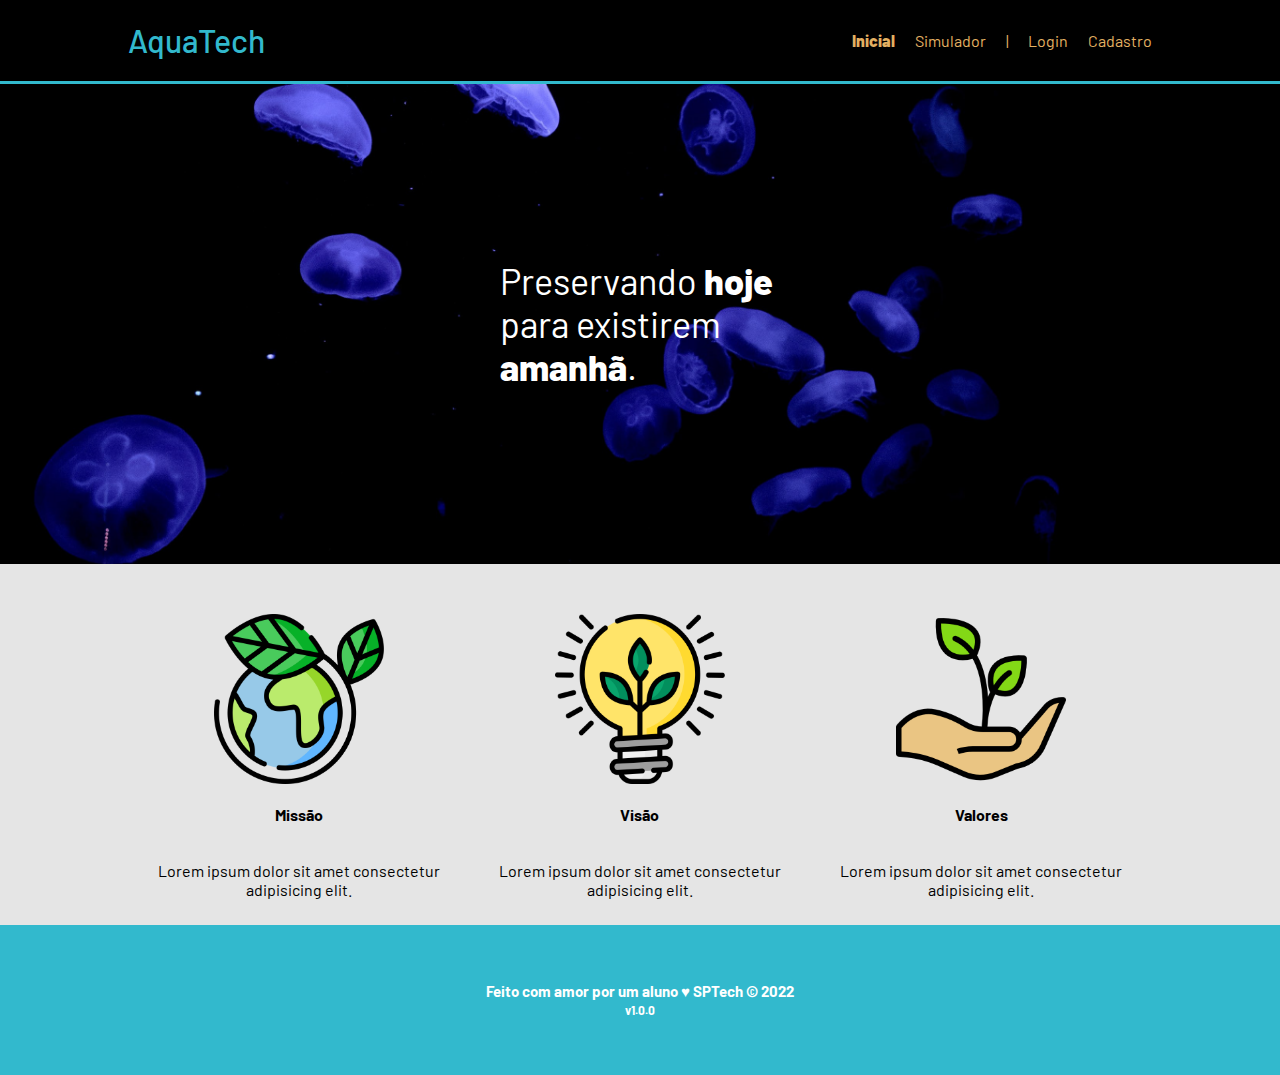
<file: site/public/index.html>
<!DOCTYPE html>
<html lang="en">

<head>
    <meta charset="UTF-8">
    <meta http-equiv="X-UA-Compatible" content="IE=edge">
    <meta name="viewport" content="width=device-width, initial-scale=1.0">

    <title>AquaTech | Página Inicial</title>

    <script src="./js/funcoes.js"></script>

    <link rel="icon" href="./assets/icon/favicon2.ico">
    <link rel="stylesheet" href="./css/style.css">
    <link rel="preconnect" href="https://fonts.gstatic.com">
    <!-- <link
        href="https://fonts.googleapis.com/css2?family=Exo+2:ital,wght@0,100;0,200;0,300;0,400;0,500;0,600;0,700;0,800;0,900;1,100;1,200;1,300;1,400;1,500;1,600;1,700;1,800;1,900&display=swap"
        rel="stylesheet"> -->
</head>

<body>
    <div class="header">
        <div class="container">
            <h1 class="titulo">AquaTech</h1>
            <ul class="navbar">
                <li class="agora">Inicial</li>
                <li>
                    <a href="./simulador.html">Simulador</a>
                </li>
                <li>|</li>
                <li>
                    <a href="./login.html">Login</a>
                </li>
                <li>
                    <a href="./cadastro.html">Cadastro</a>
                </li>
            </ul>
        </div>
    </div>

    <div class="banner">
        <div class="container">
            <p>
                Preservando <span>hoje</span> para existirem <span>amanhã</span>.
            </p>
        </div>
    </div>

    <div class="social">
        <div class="container">
            <div class="boxes">
                <div class="box">
                    <img src="./assets/imgs/planet-earth_color.png" alt="icone da missão">
                    <h4>Missão</h4>
                    <p>Lorem ipsum dolor sit amet consectetur adipisicing elit.</p>
                </div>

                <div class="box">
                    <img src="./assets/imgs/lightbulb_color.png" alt="icone da visão">
                    <h4>Visão</h4>
                    <p>Lorem ipsum dolor sit amet consectetur adipisicing elit.</p>
                </div>

                <div class="box">
                    <img src="./assets/imgs/growth_color.png" alt="icone dos valores">
                    <h4>Valores</h4>
                    <p>Lorem ipsum dolor sit amet consectetur adipisicing elit.</p>
                </div>
            </div>
        </div>


    </div>

    <!--footer inicio-->
    <div class="footer">
        <div class="container">
            <h4>Feito com amor por um aluno &hearts; SPTech &copy; 2022
                <br>
                <span class="version">
                    v1.0.0
                </span>
            </h4>
        </div>
    </div>
    <!--footer fim-->
</body>

</html>
</file>
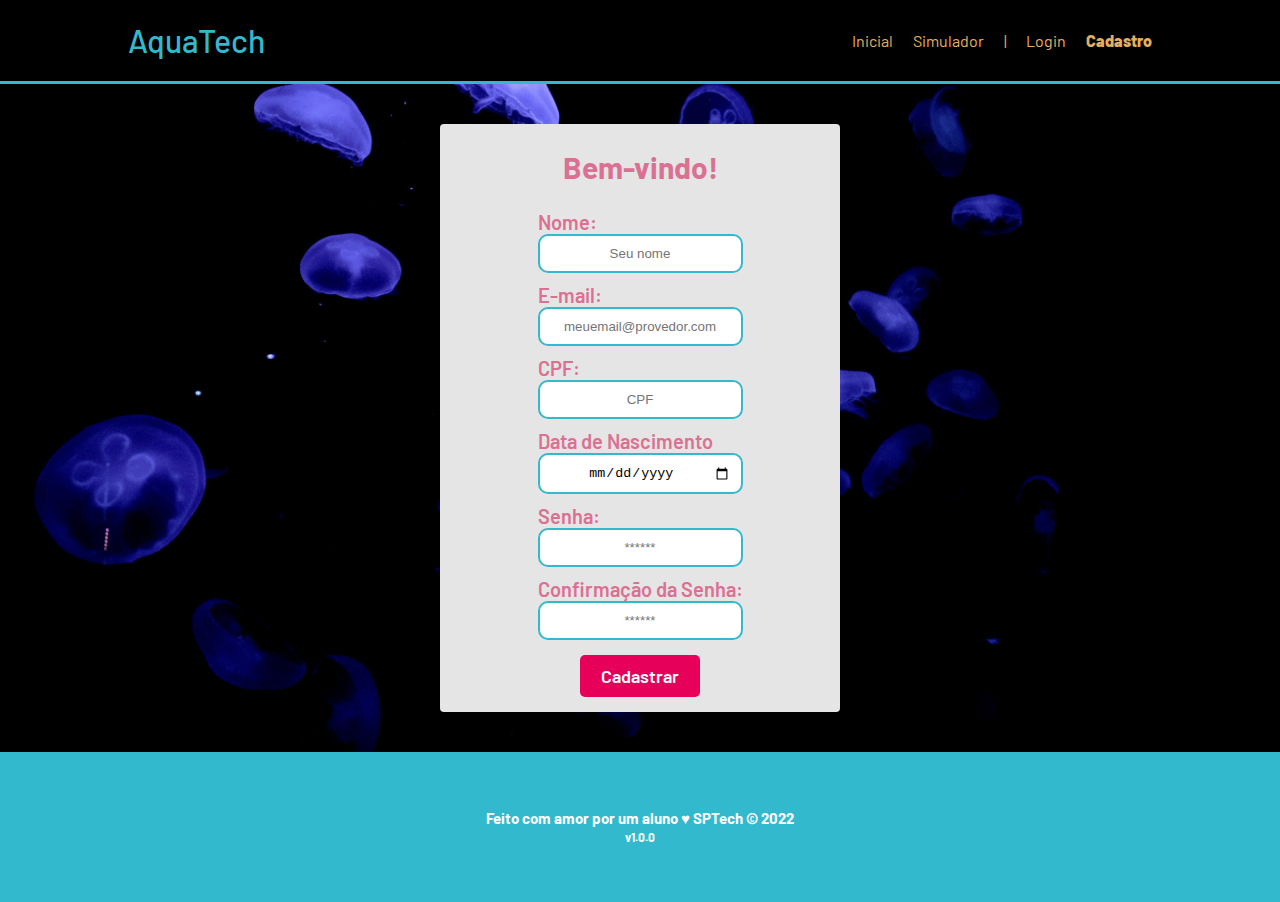
<file: site/public/cadastro.html>
<!DOCTYPE html>
<html lang="pt-br">

<head>
    <meta charset="UTF-8">
    <meta http-equiv="X-UA-Compatible" content="IE=edge">
    <meta name="viewport" content="width=device-width, initial-scale=1.0">

    <title>AquaTech | Cadastro</title>


    <script src="./js/funcoes.js"></script>


    <link rel="icon" href="./assets/icon/favicon2.ico">
    <link rel="stylesheet" href="./css/style.css">
    <link rel="preconnect" href="https://fonts.gstatic.com">
    <link
        href="https://fonts.googleapis.com/css2?family=Exo+2:ital,wght@0,100;0,200;0,300;0,400;0,500;0,600;0,700;0,800;0,900;1,100;1,200;1,300;1,400;1,500;1,600;1,700;1,800;1,900&display=swap"
        rel="stylesheet">
</head>

<body>

    <!--header inicio-->
    <div class="header">
        <div class="container">
            <h1 class="titulo">AquaTech</h1>
            <ul class="navbar">
                <li>
                    <a href="./index.html">
                        Inicial
                    </a>
                </li>
                <li>
                    <a href="./simulador.html">Simulador</a>
                </li>
                <li>|</li>
                <li>
                    <a href="./login.html">Login</a>
                </li>
                <li class="agora">
                    <a href="./cadastro.html">Cadastro</a>
                </li>
            </ul>
        </div>
    </div>
    <!--header fim-->


    <div class="banner ">
        <div class="alerta_erro">
            <div class="card_erro" id="cardErro">
                <span id="mensagem_erro"></span>
            </div>
        </div>
        <div class="container tamanho-conteudo">
            <div class="card medio">
                <h2>Bem-vindo!</h2>
                <div class="formulario">

                    <!--
                         Para inserir mais um campo, copie uma das inputs abaixo.
                         Assim que inserir vá para o script abaixo.
                     -->

                    <span class="tipo_campo">Nome:</span>
                    <input id="nome_input" type="text" placeholder="Seu nome">

                    <span class="tipo_campo">E-mail:</span>
                    <input id="email_input" type="text" placeholder="meuemail@provedor.com">

                    <span class="cpf_campo">CPF:</span>
                    <input id="cpf_input" type="text" placeholder="CPF">

                    <span class="nasc_campo">Data de Nascimento</span>
                    <input id="nasc_input" type="date" placeholder="XXXX/XX/XX">

                    <span class="tipo_campo">Senha:</span>
                    <input id="senha_input" type="password" placeholder="******">

                    <span class="tipo_campo">Confirmação da Senha:</span>
                    <input id="confirmacao_senha_input" type="password" placeholder="******">

                    <button class="btn" onclick="cadastrar()">Cadastrar</button>

                </div>
                <div id="div_aguardar" class="loading-div">
                    <img src="./assets/circle-loading.gif" id="loading-gif">
                </div>

                <div id="div_erros_login">

                </div>
            </div>
        </div>
    </div>

    <!--footer inicio-->
    <div class="footer">
        <div class="container">
            <h4>Feito com amor por um aluno &hearts; SPTech &copy; 2022
                <br>
                <span class="version">
                    v1.0.0
                </span>
            </h4>
        </div>
    </div>
    <!--footer fim-->


</body>

</html>

<script>
    function cadastrar() {
        aguardar();

        //Recupere o valor da nova input pelo nome do id
        // Agora vá para o método fetch logo abaixo
        var nomeVar = nome_input.value;
        var emailVar = email_input.value;
        var senhaVar = senha_input.value;
        var confirmacaoSenhaVar = confirmacao_senha_input.value;
        var cpfvar = cpf_input.value;
        var nascvar = nasc_input.value;

        if (nomeVar == "" || emailVar == "" || senhaVar == "" || confirmacaoSenhaVar == "" || cpfvar == "" || nascvar == "") {
            cardErro.style.display = "block"
            mensagem_erro.innerHTML = "(Mensagem de erro para todos os campos em branco)";

            finalizarAguardar();
            return false;
        }
        else {
            setInterval(sumirMensagem, 5000)
        }

        // Enviando o valor da nova input
        fetch("/usuarios/cadastrar", {
            method: "POST",
            headers: {
                "Content-Type": "application/json"
            },
            body: JSON.stringify({
                // crie um atributo que recebe o valor recuperado aqui
                // Agora vá para o arquivo routes/usuario.js
                nomeServer: nomeVar,
                emailServer: emailVar,
                senhaServer: senhaVar,
                cpfServer: cpfvar,
                nascServer: nascvar
            })
        }).then(function (resposta) {

            console.log("resposta: ", resposta);

            if (resposta.ok) {
                cardErro.style.display = "block";

                mensagem_erro.innerHTML = "Cadastro realizado com sucesso! Redirecionando para tela de Login...";

                setTimeout(() => {
                    window.location = "login.html";
                }, "2000")
                
                limparFormulario();
                finalizarAguardar();
            } else {
                throw ("Houve um erro ao tentar realizar o cadastro!");
            }
        }).catch(function (resposta) {
            console.log(`#ERRO: ${resposta}`);
            finalizarAguardar();
        });

        return false;
    }

    function sumirMensagem() {
        cardErro.style.display = "none"
    }

</script>
</file>
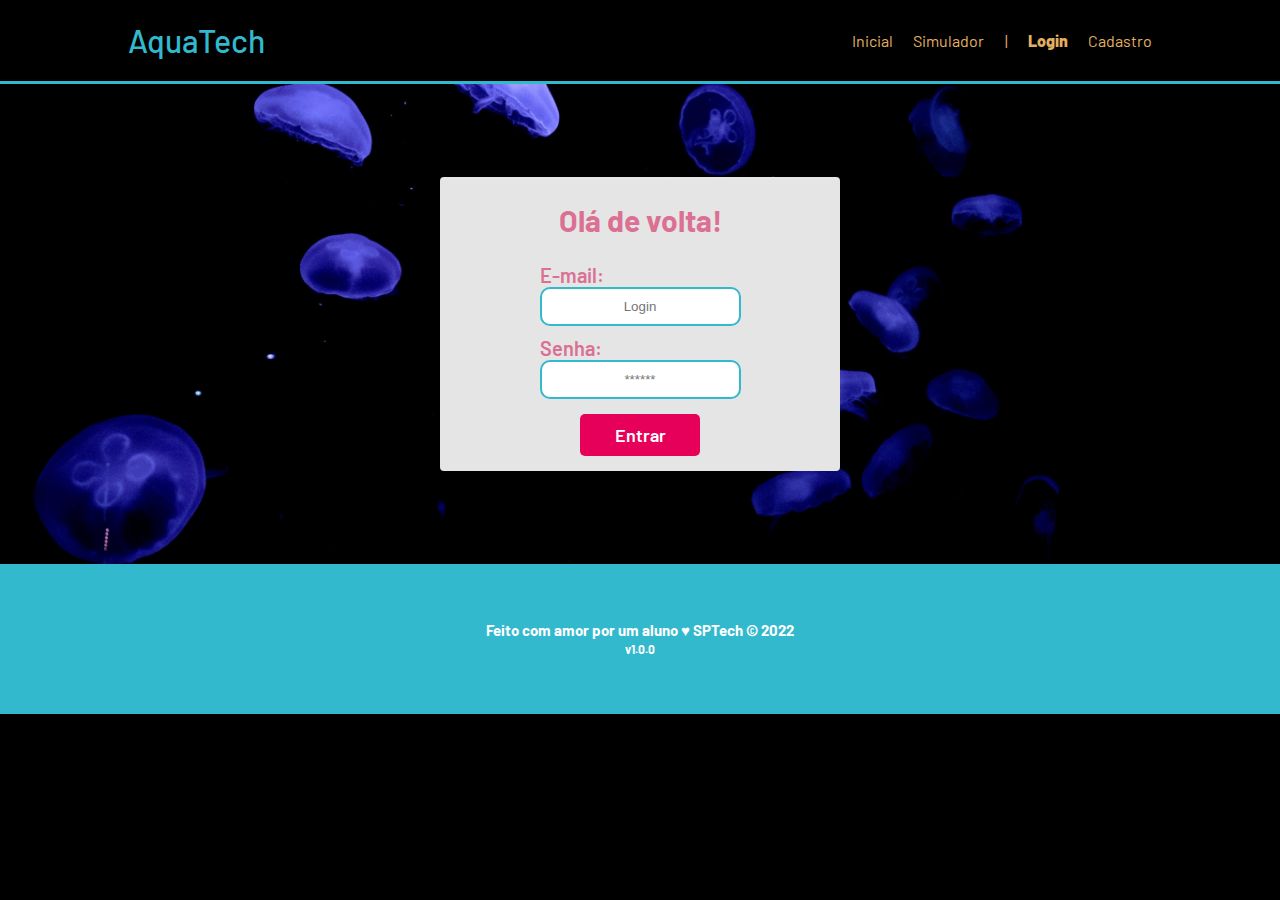
<file: site/public/login.html>
<!DOCTYPE html>
<html lang="pt-br">

<head>
    <meta charset="UTF-8">
    <meta http-equiv="X-UA-Compatible" content="IE=edge">
    <meta name="viewport" content="width=device-width, initial-scale=1.0">

    <title>AquaTech | Login</title>

    <script src="./js/funcoes.js"></script>

    <link rel="icon" href="./assets/icon/favicon2.ico">
    <link rel="stylesheet" href="./css/style.css">
    <link rel="preconnect" href="https://fonts.gstatic.com">
    <link
        href="https://fonts.googleapis.com/css2?family=Exo+2:ital,wght@0,100;0,200;0,300;0,400;0,500;0,600;0,700;0,800;0,900;1,100;1,200;1,300;1,400;1,500;1,600;1,700;1,800;1,900&display=swap"
        rel="stylesheet">
</head>

<body>

    <!--Header-->

    <div class="header">
        <div class="container">
            <h1 class="titulo">AquaTech</h1>
            <ul class="navbar">
                <li>
                    <a href="./index.html">
                        Inicial
                    </a>
                </li>
                <li>
                    <a href="./simulador.html">Simulador</a>
                </li>
                <li>|</li>
                <li class="agora">
                    <a href="./login.html">Login</a>
                </li>
                <li>
                    <a href="./cadastro.html">Cadastro</a>
                </li>
            </ul>
        </div>
    </div>


    <div class="banner">
        <div class="alerta_erro">
            <div class="card_erro" id="cardErro">
                <span id="mensagem_erro"></span>
            </div>
        </div>
        <div class="container">
            <div class="card">
                <h2>Olá de volta!</h2>
                <div class="formulario">


                    <span class="tipo_campo">E-mail:</span>
                    <input id="email_input" type="text" placeholder="Login">

                    <span class="tipo_campo">Senha:</span>
                    <input id="senha_input" type="password" placeholder="******">

                    <button class="btn" onclick="entrar()">Entrar</button>


                </div>

                <div id="div_aguardar" class="loading-div">
                    <img src="./assets/circle-loading.gif" id="loading-gif">
                </div>

                <div id="div_erros_login">

                </div>
            </div>
        </div>
    </div>

    <!--footer inicio-->
    <div class="footer">
        <div class="container">
            <h4>Feito com amor por um aluno &hearts; SPTech &copy; 2022
                <br>
                <span class="version">
                    v1.0.0
                </span>
            </h4>
        </div>
    </div>
    <!--footer fim-->

</body>

</html>

<script>


    function entrar() {
        aguardar();

        var emailVar = email_input.value;
        var senhaVar = senha_input.value;

        if (emailVar == "" || senhaVar == "") {
            cardErro.style.display = "block"
            mensagem_erro.innerHTML = "(Mensagem de erro para todos os campos em branco)";
            finalizarAguardar();
            return false;
        }
        else {
            setInterval(sumirMensagem, 5000)
        }

        console.log("FORM LOGIN: ", emailVar);
        console.log("FORM SENHA: ", senhaVar);

        fetch("/usuarios/autenticar", {
            method: "POST",
            headers: {
                "Content-Type": "application/json"
            },
            body: JSON.stringify({
                emailServer: emailVar,
                senhaServer: senhaVar
            })
        }).then(function (resposta) {
            console.log("ESTOU NO THEN DO entrar()!")

            if (resposta.ok) {
                console.log(resposta);

                resposta.json().then(json => {
                    console.log(json);
                    console.log(JSON.stringify(json));

                    sessionStorage.EMAIL_USUARIO = json.email;
                    sessionStorage.NOME_USUARIO = json.nome;
                    sessionStorage.ID_USUARIO = json.id;
                    sessionStorage.CPF_USUARIO = json.cpf;

                    setTimeout(function () {
                        window.location = "./dashboard/cards.html";
                    }, 1000); // apenas para exibir o loading

                });

            } else {

                console.log("Houve um erro ao tentar realizar o login!");

                resposta.text().then(texto => {
                    console.error(texto);
                    finalizarAguardar(texto);
                });
            }

        }).catch(function (erro) {
            console.log(erro);
        })

        return false;
    }

    function sumirMensagem() {
        cardErro.style.display = "none"
    }

</script>
</file>
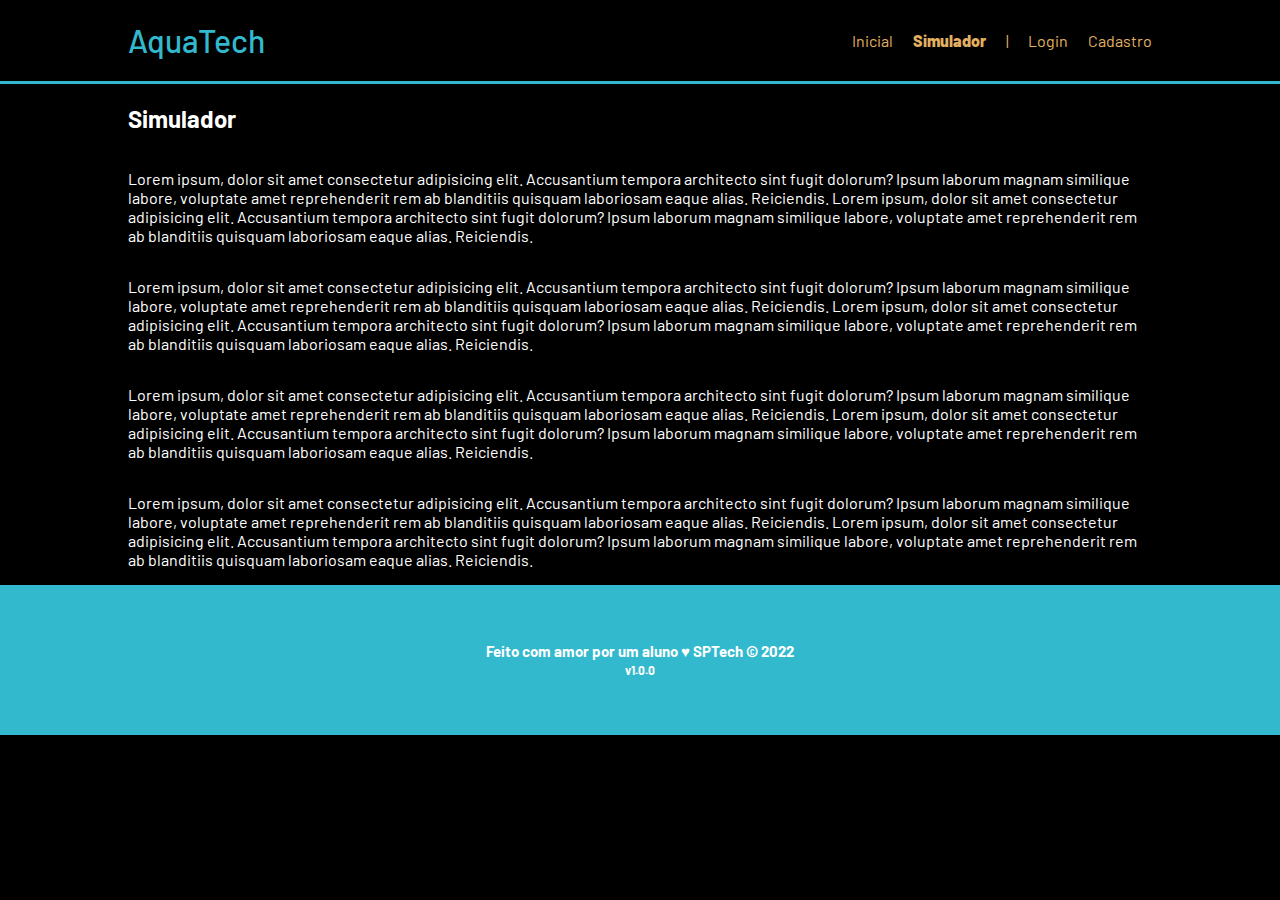
<file: site/public/simulador.html>
<!DOCTYPE html>
<html lang="pt-br">

<head>
    <meta charset="UTF-8">
    <meta http-equiv="X-UA-Compatible" content="IE=edge">
    <meta name="viewport" content="width=device-width, initial-scale=1.0">

    <title>AquaTech | Simulador</title>

    <script src="./js/funcoes.js"></script>

    <link rel="icon" href="./assets/icon/favicon2.ico">
    <link rel="stylesheet" href="./css/style.css">
    <link rel="preconnect" href="https://fonts.gstatic.com">
    <link
        href="https://fonts.googleapis.com/css2?family=Exo+2:ital,wght@0,100;0,200;0,300;0,400;0,500;0,600;0,700;0,800;0,900;1,100;1,200;1,300;1,400;1,500;1,600;1,700;1,800;1,900&display=swap"
        rel="stylesheet">
</head>

<body>

    <!--header inicio-->
    <div class="header">
        <div class="container">
            <h1 class="titulo">AquaTech</h1>
            <ul class="navbar">
                <li>
                    <a href="./index.html">Inicial</a>
                </li>
                <li class="agora">Simulador</li>
                <li>|</li>
                <li>
                    <a href="./login.html">Login</a>
                </li>
                <li>
                    <a href="./login.html">Cadastro</a>
                </li>
            </ul>
        </div>
    </div>


    <!-- simulador inicio -->
    <div class="simulador">
        <div class="container">
            <h2>Simulador</h2>
            <p>Lorem ipsum, dolor sit amet consectetur adipisicing elit. Accusantium tempora architecto sint fugit
                dolorum? Ipsum laborum magnam similique labore, voluptate amet reprehenderit rem ab blanditiis quisquam
                laboriosam eaque alias. Reiciendis. Lorem ipsum, dolor sit amet consectetur adipisicing elit.
                Accusantium tempora architecto sint fugit dolorum? Ipsum laborum magnam similique labore, voluptate amet
                reprehenderit rem ab blanditiis quisquam laboriosam eaque alias. Reiciendis.</p>
            <p>Lorem ipsum, dolor sit amet consectetur adipisicing elit. Accusantium tempora architecto sint fugit
                dolorum? Ipsum laborum magnam similique labore, voluptate amet reprehenderit rem ab blanditiis quisquam
                laboriosam eaque alias. Reiciendis. Lorem ipsum, dolor sit amet consectetur adipisicing elit.
                Accusantium tempora architecto sint fugit dolorum? Ipsum laborum magnam similique labore, voluptate amet
                reprehenderit rem ab blanditiis quisquam laboriosam eaque alias. Reiciendis.</p>
            <p>Lorem ipsum, dolor sit amet consectetur adipisicing elit. Accusantium tempora architecto sint fugit
                dolorum? Ipsum laborum magnam similique labore, voluptate amet reprehenderit rem ab blanditiis quisquam
                laboriosam eaque alias. Reiciendis. Lorem ipsum, dolor sit amet consectetur adipisicing elit.
                Accusantium tempora architecto sint fugit dolorum? Ipsum laborum magnam similique labore, voluptate amet
                reprehenderit rem ab blanditiis quisquam laboriosam eaque alias. Reiciendis.</p>
            <p>Lorem ipsum, dolor sit amet consectetur adipisicing elit. Accusantium tempora architecto sint fugit
                dolorum? Ipsum laborum magnam similique labore, voluptate amet reprehenderit rem ab blanditiis quisquam
                laboriosam eaque alias. Reiciendis. Lorem ipsum, dolor sit amet consectetur adipisicing elit.
                Accusantium tempora architecto sint fugit dolorum? Ipsum laborum magnam similique labore, voluptate amet
                reprehenderit rem ab blanditiis quisquam laboriosam eaque alias. Reiciendis.</p>

        </div>
    </div>
    <!-- simulador fim -->

    <!--footer inicio-->
    <div class="footer">
        <div class="container">
            <h4>Feito com amor por um aluno &hearts; SPTech &copy; 2022
                <br>
                <span class="version">
                    v1.0.0
                </span>
            </h4>
        </div>
    </div>
    <!--footer fim-->


</body>

</html>
</file>
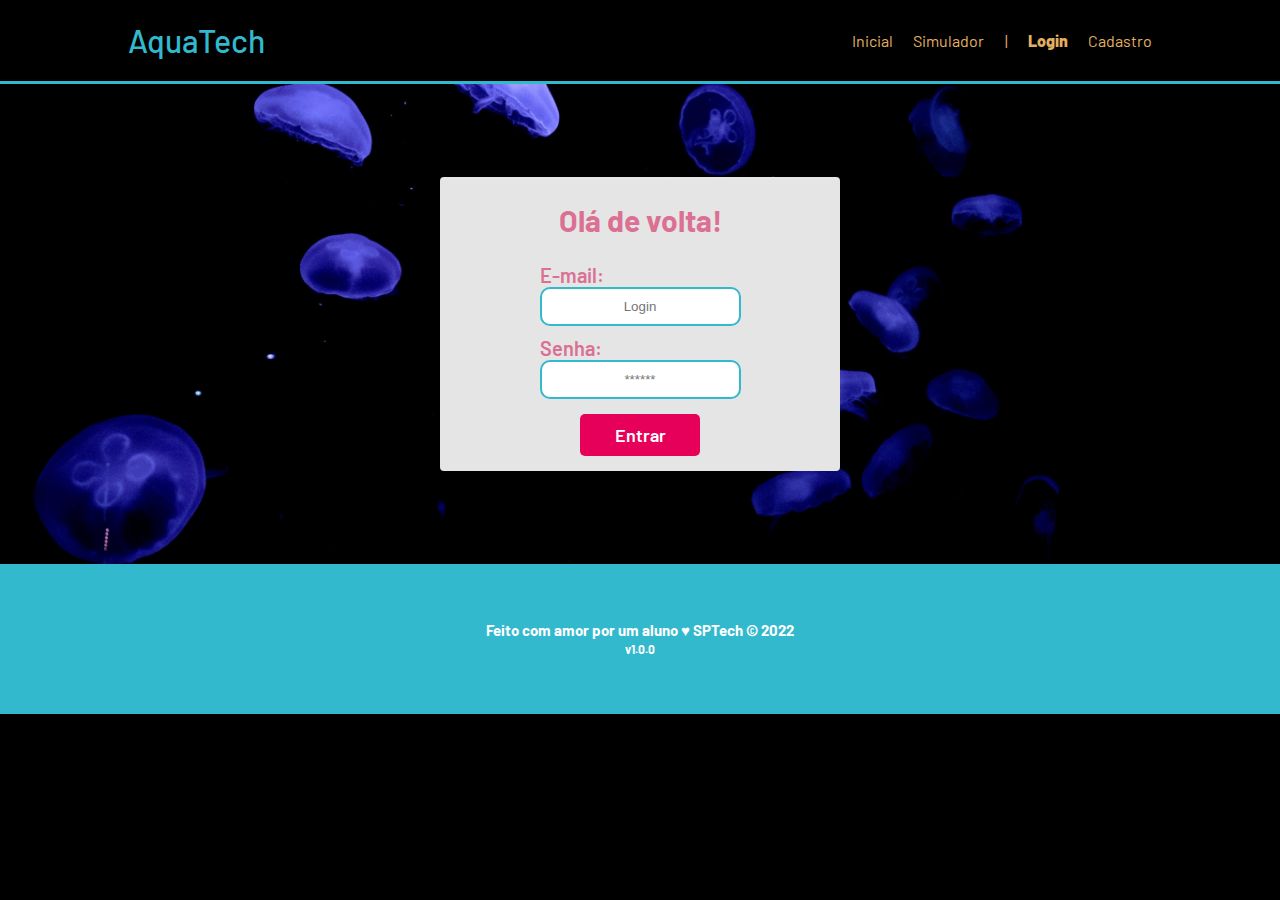
<file: site/public/dashboard/cards.html>
<!DOCTYPE html>
<html lang="pt-br">

<head>
    <link rel="shortcut icon" href="../assets/icon/favicon2.ico" type="image/x-icon">
    <meta charset="UTF-8">
    <meta http-equiv="X-UA-Compatible" content="IE=edge">
    <meta name="viewport" content="width=device-width, initial-scale=1.0">
    <title>AquaTech | Tempo Real</title>

    <link rel="stylesheet" href="../css/style.css">
    <link rel="stylesheet" href="dashboards.css">

    <script src="../js/funcoes.js"></script>
    <link rel="preconnect" href="https://fonts.gstatic.com">
    <link
        href="https://fonts.googleapis.com/css2?family=Exo+2:ital,wght@0,100;0,200;0,300;0,400;0,500;0,600;0,700;0,800;0,900;1,100;1,200;1,300;1,400;1,500;1,600;1,700;1,800;1,900&display=swap"
        rel="stylesheet">
</head>

<body onload="validarSessao(), atualizacaoPeriodica()">

    <div class="janela">


        <div class="header-left dash-header">

            <h1>AquaTech</h1>

            <div class="hello">
                <h3>Olá, <span id="b_usuario">usuário</span>!</h3>
            </div>

            <div class="btn-nav">
                <h3>Aquários</h3>
            </div>

            <div class="btn-nav-white">
                <a href="./dashboard.html">
                    <h3>Gráficos</h3>
                </a>
            </div>

            <div class="btn-nav-white">
                <a href="./mural.html">
                    <h3>Mural de Avisos</h3>
                </a>
            </div>

            <div class="btn-logout" onclick="limparSessao()">
                <h3>Sair</h3>
            </div>

        </div>

        <div class="dash">
            <div class="regua">
                <div class="item-regua perigo-frio">
                    <h4>Perigo</h4>
                    <h2>0°C</h2>
                </div>
                <div class="item-regua alerta-frio">
                    <h4>Alerta</h4>
                    <h2>0°C</h2>
                </div>
                <div class="item-regua ideal">
                    <h4>Ideal</h4>
                    <h2>0°C</h2>
                </div>
                <div class="item-regua alerta-quente">
                    <h4>Alerta</h4>
                    <h2>0°C</h2>
                </div>
                <div class="item-regua perigo-quente">
                    <h4>Perigo</h4>
                    <h2>0°C</h2>
                </div>
            </div>

            <div class="cards">
                <div class="card">
                    <h1>Aquário 1</h1>
                    <div class="temperatura">
                        <p id="temp_aquario_1">-°C</p>
                    </div>
                    <div class="cor-alerta" id="card_1"></div>
                </div>
                <div class="card">
                    <h1>Aquário 1</h1>
                    <div class="temperatura">
                        <p id="temp_aquario_2">-°C</p>
                    </div>
                    <div class="cor-alerta" id="card_2"></div>

                </div>
                <div class="card">
                    <h1>Aquário 1</h1>
                    <div class="temperatura">
                        <p id="temp_aquario_3">-°C</p>
                    </div>
                    <div class="cor-alerta ideal" id="card_3"></div>
                </div>
                <div class="card">
                    <h1>Aquário 1</h1>
                    <div class="temperatura">
                        <p id="temp_aquario_4">-°C</p>
                    </div>
                    <div class="cor-alerta" id="card_4"></div>
                </div>

            </div>

        </div>
    </div>


</body>

<script>

    function atualizacaoPeriodica() {
        obterdados(1);
        obterdados(2);
        obterdados(3);
        obterdados(4);

        function sendData() {
			var http = new XMLHttpRequest();
			http.open('POST', 'http://localhost:3000/api/sendData', false);
			http.send(null);
		}

        setInterval(() => {
			sendData();
		}, 2000);
        setTimeout(atualizacaoPeriodica, 5000);
    }

    function obterdados(idAquario) {
        fetch(`/medidas/tempo-real/${idAquario}`)
            .then(resposta => {

                if (resposta.ok) {
                    resposta.json().then(resposta => {

                        console.log(`Dados recebidos: ${JSON.stringify(resposta)}`);

                        var dados = {
                            temperatura: resposta[0].temperatura,
                        }

                        alertar(resposta[0].temperatura, idAquario);
                    });
                } else {

                    console.error('Nenhum dado encontrado ou erro na API');
                }
            })
            .catch(function (error) {
                console.error(`Erro na obtenção dos dados do aquario p/ gráfico: ${error.message}`);
            });

    }

    function alertar(temperatura, idAquario) {
        var limites = {
            muito_quente: 23,
            quente: 22,
            ideal: 20,
            frio: 10,
            muito_frio: 5
        };

        var classe_temperatura = 'cor-alerta';

        if (temperatura >= limites.muito_quente) {
            classe_temperatura = 'cor-alerta perigo-quente';
            console.log("caiu no 1")
        }
        else if (temperatura < limites.muito_quente && temperatura >= limites.quente) {
            classe_temperatura = 'cor-alerta alerta-quente';
            console.log("caiu no 2")
        }
        else if (temperatura < limites.quente && temperatura > limites.frio) {
            classe_temperatura = 'cor-alerta ideal';
            console.log("caiu no 3")
        }
        else if (temperatura <= limites.frio && temperatura > limites.muito_frio) {
            classe_temperatura = 'cor-alerta alerta-frio';
            console.log("caiu no 4")
        }
        else if (temperatura < limites.min_temperatura) {
            classe_temperatura = 'cor-alerta perigo-frio';
            console.log("caiu no 5")
        }

        var card;

        if (idAquario == 1) {
            temp_aquario_1.innerHTML = temperatura + "°C";
            card = card_1
        } else if (idAquario == 2) {
            temp_aquario_2.innerHTML = temperatura + "°C";
            card = card_2
        } else if (idAquario == 3) {
            temp_aquario_3.innerHTML = temperatura + "°C";
            card = card_3
        } else if (idAquario == 4) {
            temp_aquario_4.innerHTML = temperatura + "°C";
            card = card_4
        }

        // alterando
        card.className = classe_temperatura;

    }

</script>

</html>
</file>
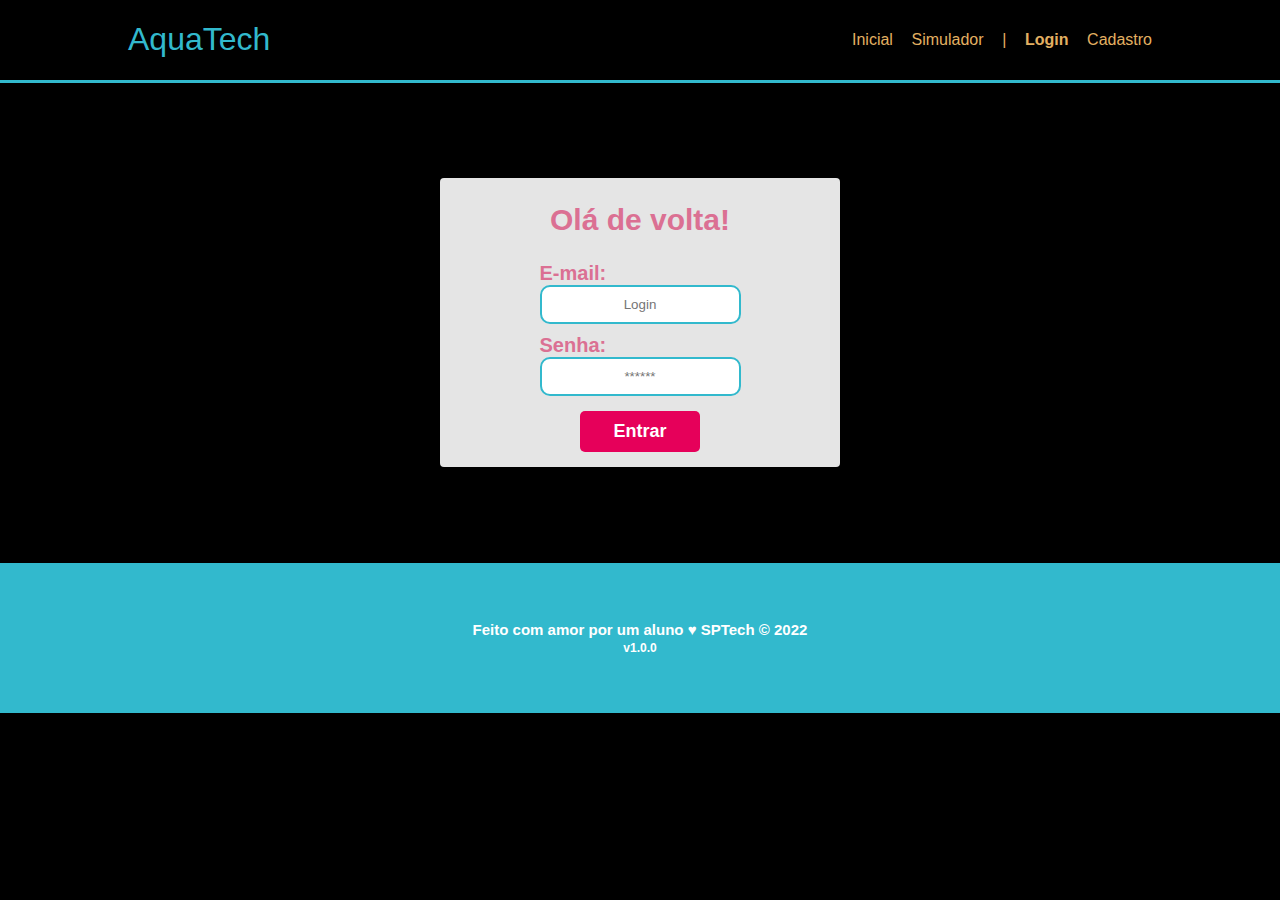
<file: site/public/dashboard/edicao-aviso.html>
<!DOCTYPE html>
<html lang="pt-br">

<head>
    <link rel="shortcut icon" href="../assets/icon/favicon2.ico" type="image/x-icon">
    <meta charset="UTF-8">
    <meta http-equiv="X-UA-Compatible" content="IE=edge">
    <meta name="viewport" content="width=device-width, initial-scale=1.0">
    <title>AquaTech | Página Inicial</title>

    <link rel="stylesheet" href="../css/style.css">
    <link rel="stylesheet" href="./dashboards.css">
    <script src="../js/funcoes.js"></script>

    <link rel="preconnect" href="https://fonts.gstatic.com">
    <link
        href="https://fonts.googleapis.com/css2?family=Exo+2:ital,wght@0,100;0,200;0,300;0,400;0,500;0,600;0,700;0,800;0,900;1,100;1,200;1,300;1,400;1,500;1,600;1,700;1,800;1,900&display=swap"
        rel="stylesheet">
</head>

<body onload="validarSessao(), listarInfosDeUm()" style="background-color: #161618;">
    <!-- <body onload="validarSessao()"> -->

    <div class="janela">


        <div class="header-left">

            <h1>AquaTech</h1>

            <div class="hello">
                <h3>Olá, <span id="b_usuario">usuário</span>!</h3>
            </div>

            <div class="btn-nav-white">
                <a href="cards.html">
                    <h3>Aquários</h3>
                </a>
            </div>

            <div class="btn-nav-white">
                <a href="./dashboard.html">
                    <h3>Gráficos</h3>
                </a>
            </div>

            <div class="btn-nav-white">
                <a href="./mural.html">
                    <h3>Mural de Avisos</h3>
                </a>
            </div>

            <div class="btn-logout" onclick="limparSessao()">
                <h3>Sair</h3>
            </div>

        </div>

        <div class="dash-right">

            <div class="avisos">
                <div class="container">
                    <h1>Editar um aviso</h1>
                    <div class="div-form">
                        <label>
                            ID:
                            <br>
                            <input id="input_id" maxlength="100" type="text" style="color: rgb(196, 196, 196)" disabled>
                        </label>
                        <label>
                            Autor:
                            <br>
                            <input id="input_nome" maxlength="100" type="text" style="color: rgb(196, 196, 196)"
                                disabled>
                        </label>
                        <label>
                            Título:
                            <br>
                            <input id="input_titulo" maxlength="100" type="text" style="color: rgb(196, 196, 196)"
                                disabled>
                        </label>
                        <br>
                        <label>
                            Descrição (máximo de 250 caracteres):
                            <br>
                            <textarea id="textarea_descricao" maxlength="250" rows="5"></textarea>
                        </label>
                        <br>
                        <button onclick="editar()">Editar</button>
                    </div>

                </div>
            </div>
        </div>
    </div>
</body>

</html>

<script>
    function listarInfosDeUm() {
        console.log("Criar função de trazer informações de post escolhido");
    }

    function editar() {
        fetch(`/avisos/editar/${sessionStorage.getItem("ID_POSTAGEM_EDITANDO")}`, {
            method: "PUT",
            headers: {
                "Content-Type": "application/json"
            },
            body: JSON.stringify({
                descricao: textarea_descricao.value
            })
        }).then(function (resposta) {

            if (resposta.ok) {
                window.alert("Post atualizado com sucesso pelo usuario de email: " + sessionStorage.getItem("EMAIL_USUARIO") + "!");
                window.location = "/dashboard/mural.html"
            } else if (resposta.status == 404) {
                window.alert("Deu 404!");
            } else {
                throw ("Houve um erro ao tentar realizar a postagem! Código da resposta: " + resposta.status);
            }
        }).catch(function (resposta) {
            console.log(`#ERRO: ${resposta}`);
        });
    }

</script>
</file>
<file: site/public/css/style.css>
@import url('https://fonts.googleapis.com/css2?family=Barlow:ital,wght@0,100;0,200;0,300;0,400;0,500;0,600;0,700;0,800;0,900;1,100;1,200;1,300;1,400;1,500;1,600;1,700;1,800;1,900&display=swap');

body {
  margin: 0;
  padding: 0;
  font-family: 'Barlow', "Segoe UI", Tahoma, Geneva, Verdana, sans-serif;
  background-color: black;
}

.container {
  width: 80%;
  margin: auto;
  display: flex;
}

.header {
  border-bottom: 3px solid #32b9cd;
}

.header .container {
  justify-content: space-between;
}

.header a {
  text-decoration: none;
  color: #e3b062;
}

.agora {
  font-weight: 800;
}

.navbar {
  width: 300px;
  display: flex;
  align-items: center;
  justify-content: space-between;
  list-style: none;
  color: #e3b062;
}


.titulo {
  color: #32b9cd;
  width: fit-content;
  font-weight: 500;
}


/* BANNER */

.banner {
  height: fit-content;
  padding: 40px 0;
  color: white;
  background-image: url(".././assets/imgs/bg-jelly-fish-para_outras_pags.png");
  background-size: cover;
}

.banner .container {
  height: 400px;
  font-size: 36px;
  justify-content: center;
  align-items: center;
}

.tamanho-conteudo { 
  height: fit-content !important;
}

.banner p {
  width: 50%;
  margin: 0;
  padding: 0;
  width: 280px;
  font-size: 36px;
}

.banner .container span {
  font-weight: 800;
}

/* missao visao valores */

.social {
  background-color: #e5e5e5;
  display: flex;
}

.social .container{
  justify-content: center;
}

.box img {
  width: 170px;
}

.social .container .boxes {
  display: flex;
}

.social p {
  text-align: center;
}

.box {
  margin: 10px;
  display: flex;
  flex-direction: column;
  align-items: center;
}


.box {
  margin-top: 50px;
  display: flex;
  flex-direction: column;
  align-items: center;
}


/* FOOTER */

.footer {
  background-color: #32b9cd;
  height: 150px;
  color: #fff;
  display: flex;
  font-size: 15px;
}

.footer .container {
  justify-content: center;
  text-align: center;
}

.footer .container .version {
  font-size: 12px;
}


/* LOGIN */

.banner .container .card {
  background-color: #e5e5e5;
  height: fit-content;
  width: 400px;
  display: flex;
  flex-direction: column;
  color: palevioletred;
  align-items: center;
  border-radius: 4px;
}

.card {
  display: flex;
  justify-content: space-around;
}

.card h2 {
  font-size: 30px;
}

.card h4 {
  font-size: 16px;
}

.banner #div_erros_login {
  margin-top: 15px;
}

button {
  cursor: pointer;
}

/* FORMULARIO */

.alerta_erro{
  display: flex;
  justify-content: flex-end;
}

.card_erro {
  display: none;
  background-color: #fff;
  color: black;
  width: 230px;
  position: fixed;
  border-radius: 4px;
  border: #e6005a 3px solid;
  padding: 10px;
  margin-right: 10%;
}

.card_erro #mensagem_erro{
  font-weight: 500;
  font-size: 20px;
}

.formulario .tipo_campo {
  font-size: 20px;
  font-weight: 600 !important;
}
.formulario .cpf_campo {
  font-size: 20px;
  font-weight: 600 !important;
}
.formulario .nasc_campo {
  font-size: 20px;
  font-weight: 600 !important;
}

.formulario {
  display: flex;
  flex-direction: column;
}

input {
  margin-bottom: 10px;
  border: 2px solid #32b9cd;
  padding: 10px;
  text-align: center;
  border-radius: 10px;
}

.btn {
  font-family: "Barlow", sans-serif;
  border: 0;
  border-radius: 5px;
  font-weight: 600;
  font-size: 18px;
  padding: 10px 15px;
  color: white;
  background-color: #e6005a;
  width: 120px;
  align-self: center;
  margin-top: 5px;
}

.loading-div {
  width: 50px;
  margin: auto;
  display: none;
}

.loading-div img {
  height: 50px;
  width: 50px;
}

/* PAGINA DOS GRÁFICOS */

.janela {
  display: flex;
  width: 100vw;
}

.header-left a {
  text-decoration: none;
  color: white;
}

.header-left {
  position: fixed;
  top: 0;
  left: 0;
  z-index: 999;
  height: 100vh;
  width: 25%;
  display: flex;
  flex-direction: column;
  justify-content: space-evenly;
  align-items: center;
  border-right: 3px solid #32b9cd;
  background-color: #212124;
  /* border: 3px solid pink; */
}

.dash-right {
  display: flex;
  width: 75%;
  height: fit-content;
  background-color: #161618;
  position: relative;
  top: 0;
  left: 25%;
}

.header-left h1 {
  color: #32b9cd;
}

.hello {
  width: 100%;
  display: flex;
  justify-content: center;
}

.hello h3 {
  color: #e3b062;
  font-weight: 300;
  font-size: 1.2rem;
}

.hello h3 span {
  font-weight: 800;
}

.btn-nav {
  width: 40%;
  color: white;
  background-color: #e6005a;
  border-radius: 5px;
  text-align: center;
  padding: 2% 5%;
}

.btn-nav-white {
  width: 40%;
  background-color: white;
  border: 3px solid #e6005a;
  border-radius: 5px;
  text-align: center;
  padding: 2% 5%;
}

.btn-nav-white h3 {
  color: #e6005a;
  padding: 0;
  margin: 0;
}

.btn-nav h3,
.btn-logout h3 {
  margin: 0;
  padding: 0;
}

.btn-logout {
  margin: 0;
  padding: 0;
  width: 20%;
  background-color: #32b9cd;
  color: white;
  border-radius: 10px;
  text-align: center;
  padding: 10px 15px;
  margin-bottom: 100px;
  cursor: pointer;
}

/* pagina extra - simulador */
.simulador {
  color: white;

}

.simulador .container {
  flex-direction: column
}
</file>
<file: site/public/dashboard/dashboards.css>
/* pagina mural */

*,
body {
  font-family: "Exo 2", sans-serif;
}

.avisoCaptura {
  display: flex;
  justify-content: center;
}

.dash-right .avisos {
  width: 100%;
  /* border: 3px solid pink; */
  color: rgb(216, 216, 216);
  font-family: "Exo 2", sans-serif;
}

.dash-right .avisos .container {
  display: flex;
  flex-direction: column;
  align-items: center;
}

.dash-right .avisos .container .div-form {
  width: 100%;
}

.dash-right .avisos .container .div-form #form_postagem {
  width: 100%;
}

.dash-right .avisos .div-form label {
  width: 100%;
}

.dash-right .avisos .div-form input {
  width: 100%;
  border-radius: 5px;
}

.dash-right .avisos .div-form textarea {
  width: 100%;
  /* color: #E6005A; */
  border: 3px solid #e6005a;
  background-color: white;
  border-radius: 5px;
}

.dash-right .avisos .div-form button {
  cursor: pointer;
  font-family: "Exo 2", sans-serif;
  border: 0;
  border-radius: 5px;
  font-weight: 600;
  font-size: 18px;
  padding: 10px 15px;
  color: white;
  background-color: #e6005a;
  width: 120px;
}

.publicacao-btn-editar {
  cursor: pointer;
  font-family: "Exo 2", sans-serif;
  border: 0;
  border-radius: 5px;
  font-weight: 600;
  font-size: 14px;
  padding: 5px 8px;
  color: white;
  background-color: #e6005a;
  width: 80px;
}

.publicacao {
  display: flex;
  flex-wrap: wrap;
  align-content: stretch;
  flex-direction: column;
  justify-content: center;
  align-items: stretch;
  border-bottom: 3px solid #e6005a;
  padding: 20px;
}

.publicacao > *:not(:last-child) {
  padding: 0 0 10px 0;
}

.div-results {
  width: 100%;
}

.div-results .feed-container {
  background-color: #212124;
  border-radius: 5px;
  margin-bottom: 80px;
}

.div-buttons {
  display: flex;
  justify-content: flex-end;
}

.div-buttons > * {
  margin-left: 30px;
}

/* pagina graficos */

.dash-header {
  background-color: #212124;
}

.dash {
  width: 75%;
  position: relative;
  top: 0;
  left: 25%;
  background-color: #161618;

  /* width: 75%;
    display: flex;
    background-color: #161618;
    flex-direction: column;
    align-items: center;
    justify-content: space-around;*/
  height: 100vh;
}

.regua {
  display: flex;
  flex-wrap: wrap;
  justify-content: center;
  width: 100%;
  margin-top: 30px;
}

.perigo-frio {
  background-color: #5c6bc0;
}

.perigo-quente {
  background-color: #ff7043;
}

.alerta-frio {
  background-color: #42a5f5;
}

.alerta-quente {
  background-color: #ffee58;
}

.ideal {
  background-color: #9ccc65;
}

.item-regua {
  padding: 5px;
  width: 15%;
  margin: 5px;
  text-align: center;
  padding-top: 15px;
}

.cards {
  display: flex;
  flex-wrap: wrap;
  justify-content: center;
  height: 450px;
  width: 100%;
  align-items: center;
  color: white;
}

.card {
  margin: 2%;
  width: 40%;
  flex-wrap: wrap;
  display: flex;
  text-align: center;
  height: 180px;
  justify-content: right;
  background-color: #212124;
  font-size: 20px;
}

.card p {
  margin: 0;
  font-size: 50px;
  font-weight: lighter;
  text-align: left;
}

.cards h1 {
  font-size: 22px;
  width: 100%;
  border-bottom: solid white 1px;
  text-align: left;
  font-weight: lighter;
  margin: 20px;
}

.temperatura,
.umidade {
  margin: 5px;
  margin-left: 20px;
  width: 75%;
}

.cor-alerta {
  width: 13%;
  height: 30%;
  border-radius: 50px;
  margin-top: 6%;
  /* background-color: #c7c7c7; */
}

.btns-dash {
  display: flex;
  align-items: center;
  justify-content: center;
  margin-top: 30px;
}

.graph {
  width: 60%;
  margin: auto;
  padding-top: 10px;
}

.tituloGraficos {
  color: rgb(216, 216, 216);
  display: flex;
  justify-content: center;
}

.btn-chart {
  font-family: "Exo 2", sans-serif;
  border: 0;
  font-weight: 600;
  font-size: 18px;
  padding: 10px 15px;
  color: #e6005a;
  background-color: white;
  margin: 5px;
  border-radius: 3px;
}
</file>
